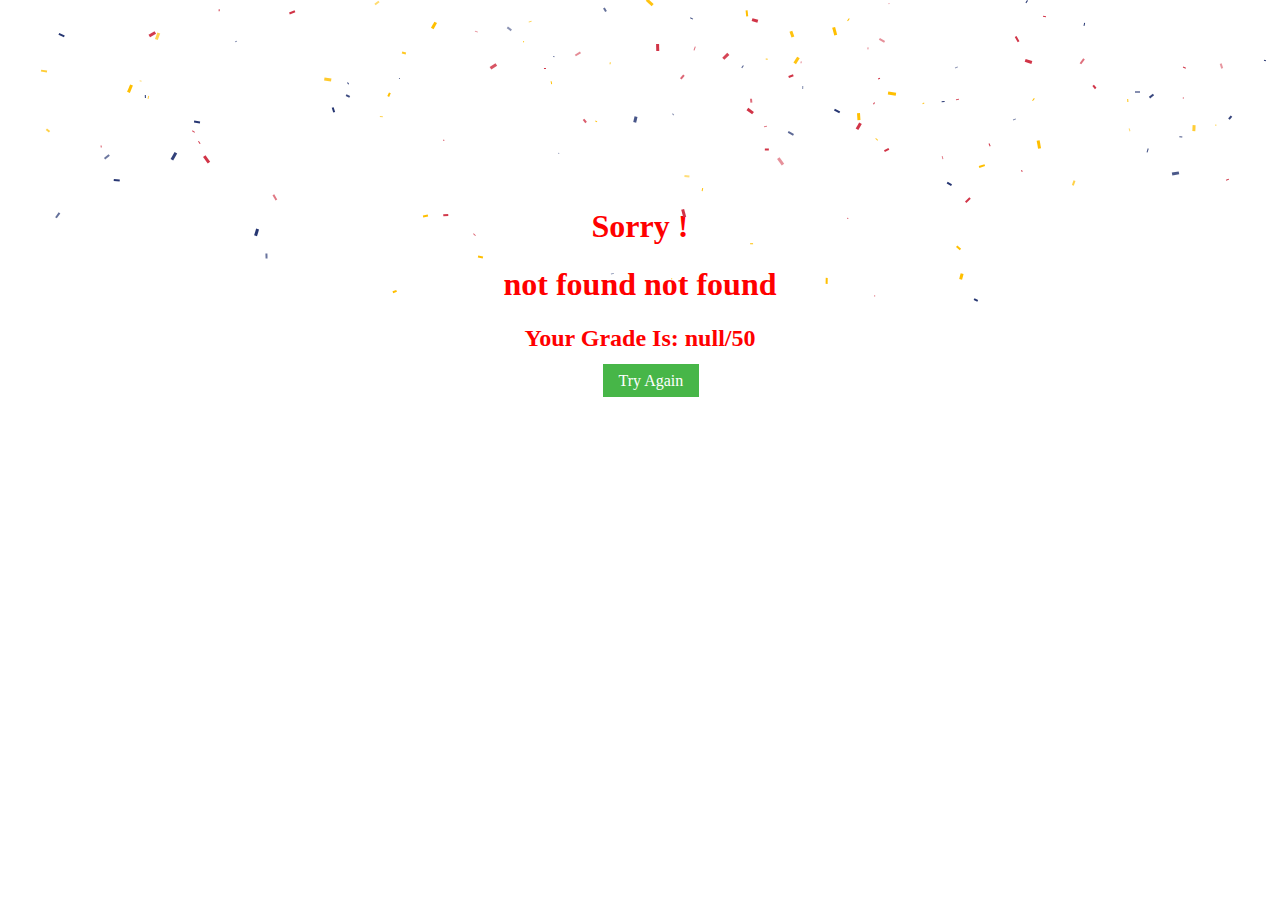
<file: animation/index.html>
<!DOCTYPE html>
<html lang="en">
<head>
    <meta charset="UTF-8">
    <meta http-equiv="X-UA-Compatible" content="IE=edge">
    <meta name="viewport" content="width=device-width, initial-scale=1.0">
    <title>Grade Page</title>
    <link rel="stylesheet" href="style.css">
    <script src="http://ajax.googleapis.com/ajax/libs/jquery/1.10.2/jquery.min.js"></script>
</head>
<body>
    <div id="balloon-container">
        <div class="wrapper">
          <h1 id="header"></h1>
          <h1 id="user_name"></h1>
          <h2 id="grade"></h2>
          <a id="tryAgain" href="../Exam/exam.html">Try Again</a>
        </div>
    </div>
    <audio autoplay loop >
        <source src="./audio/audio1.ogg" type="audio/ogg">
        <source src="./audio/audio1.mp3" type="audio/mpeg">
      </audio>
       <audio autoplay loop>
        <source src="./audio/audio2.ogg" type="audio/ogg">
        <source src="./audio/audio2.mp3" type="audio/mpeg">
      </audio>
      <audio autoplay loop>
        <source src="./audio/audio3.ogg" type="audio/ogg">
        <source src="./audio/audio3.mp3" type="audio/mpeg">
      </audio>
      <audio autoplay loop>
        <source src="./audio/audio4.ogg" type="audio/ogg">
        <source src="./audio/audio4.mp3" type="audio/mpeg"> 
      </audio>
   <script src="script.js"></script> 
</body>
</html>
</file>
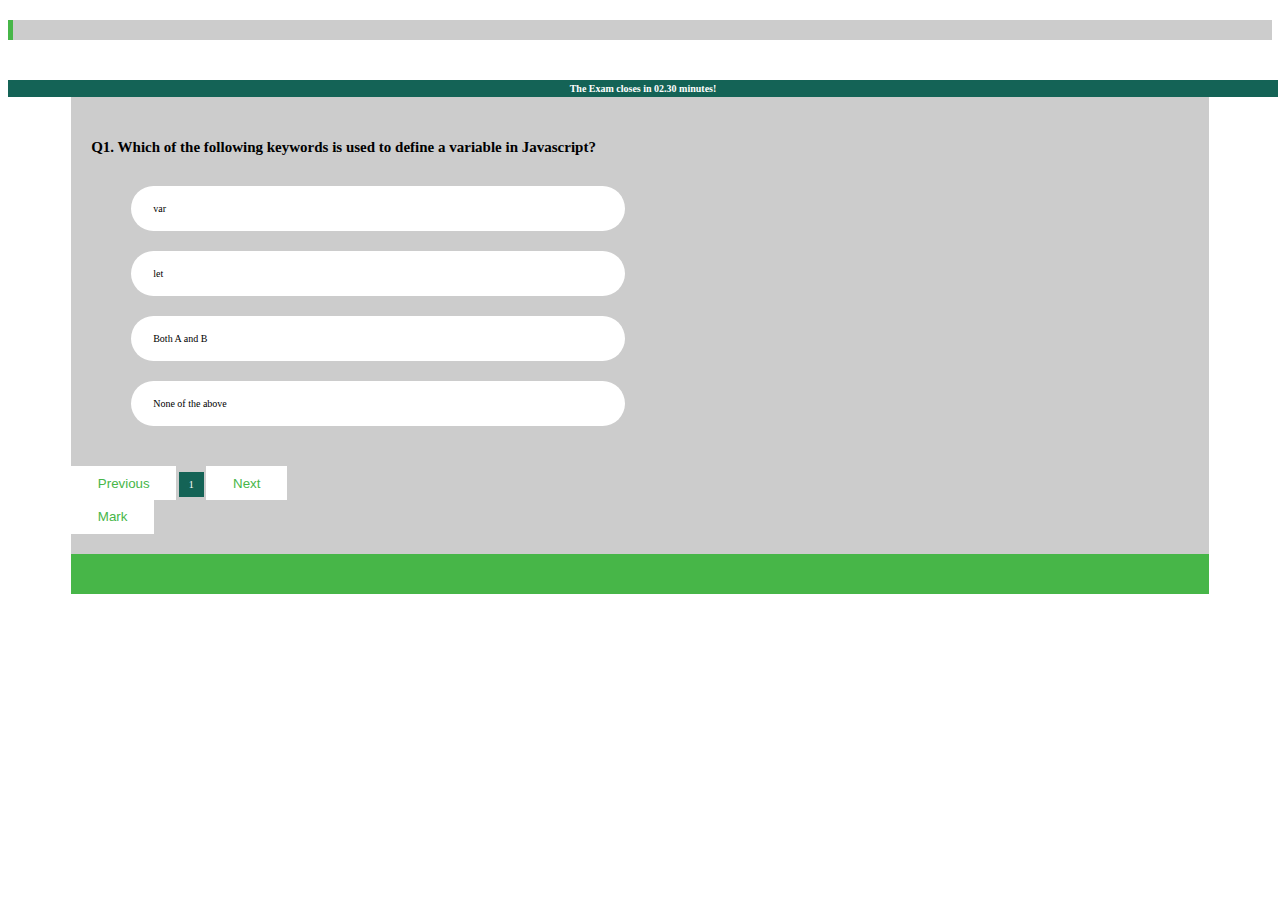
<file: Exam/exam.html>
<!DOCTYPE html>
<html lang="en">
<head>
    <meta charset="UTF-8">
    <meta http-equiv="X-UA-Compatible" content="IE=edge">
    <meta name="viewport" content="width=device-width, initial-scale=1.0">
    <title>Exam Page</title>
    <link rel="stylesheet" href="exam.css">
    <link href="https://cdn.jsdelivr.net/npm/bootstrap@5.1.3/dist/css/bootstrap.min.css" rel="stylesheet" integrity="sha384-1BmE4kWBq78iYhFldvKuhfTAU6auU8tT94WrHftjDbrCEXSU1oBoqyl2QvZ6jIW3" crossorigin="anonymous">
    <script src="http://ajax.googleapis.com/ajax/libs/jquery/1.10.2/jquery.min.js"></script>
</head>
<body>
   <section class="exam">
       <div class="container">
           <div class="row header">
               <div class="col col-lg-8">
                   <div class="bar"></div>
                   <div class="bar_overlay" id="bar"></div>
               </div>
               <div class="col col-lg-4 text-center">
                <div id="timer">The Exam closes in <span id="time">02.30</span> minutes!</div>

                </div>
            </div>
           </div>
           <div class="row body">
               <div class="col col-lg-9 left">
                <div id="questions">
              
                </div>
                <div class="row movement">
                    <div class="col col-lg-1"></div>
                    <div class="col col-lg-4">
                        <button class="btn" onclick="previous()">Previous</button>
                        <span id="QN"></span>
                        <button class="btn" onclick="next()">Next</button>
                    </div>
                    <div class="col col-lg-2">
                        <button class="btn" onclick="mark()">Mark</button>
                    </div>
                    <div class="col col-lg-5"></div>
                </div>
               </div>
               <div class="col col-lg-3 right">
                <div class="quiz-Mark">
                    <div id="markedQ">
              
                    </div>
              
                  </div>
               </div>
           </div>
           <div class="row end">
               <div class="col col-lg-12">
                <button class="btn" id="submitData" onclick="submit()">Submit</button>
               </div>
           </div>
       </div>
   </section>
    <script src="script.js"></script>
    <script src="https://cdn.jsdelivr.net/npm/bootstrap@5.1.3/dist/js/bootstrap.bundle.min.js" integrity="sha384-ka7Sk0Gln4gmtz2MlQnikT1wXgYsOg+OMhuP+IlRH9sENBO0LRn5q+8nbTov4+1p" crossorigin="anonymous"></script>
    <script src="https://cdn.jsdelivr.net/npm/@popperjs/core@2.10.2/dist/umd/popper.min.js" integrity="sha384-7+zCNj/IqJ95wo16oMtfsKbZ9ccEh31eOz1HGyDuCQ6wgnyJNSYdrPa03rtR1zdB" crossorigin="anonymous"></script>
<script src="https://cdn.jsdelivr.net/npm/bootstrap@5.1.3/dist/js/bootstrap.min.js" integrity="sha384-QJHtvGhmr9XOIpI6YVutG+2QOK9T+ZnN4kzFN1RtK3zEFEIsxhlmWl5/YESvpZ13" crossorigin="anonymous"></script>
</body>
</html>
</file>
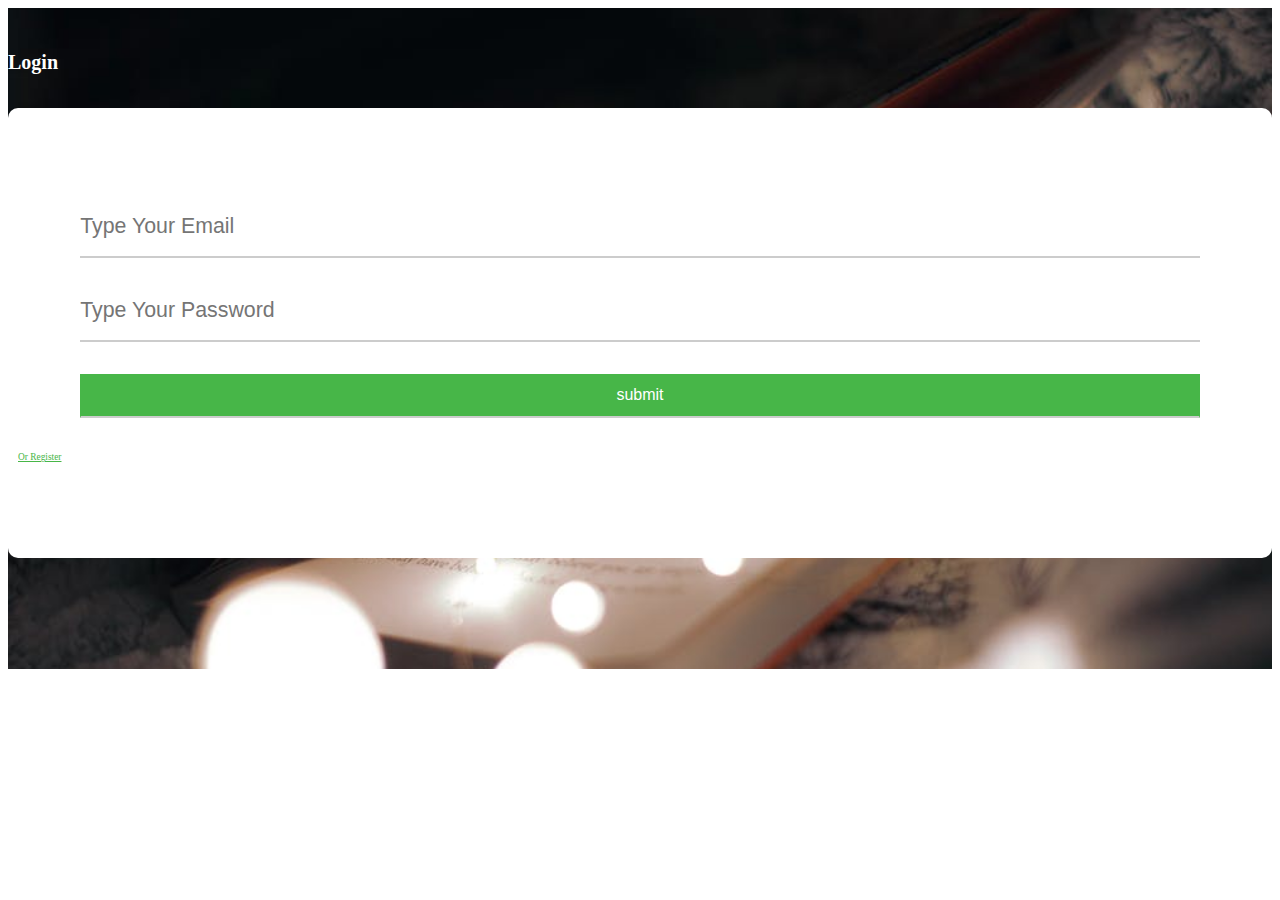
<file: Login/login.html>
<!DOCTYPE html>
<html lang="en">
<head>
    <meta charset="UTF-8">
    <meta http-equiv="X-UA-Compatible" content="IE=edge">
    <meta name="viewport" content="width=device-width, initial-scale=1.0">
    <title>Login Page</title>
    <link rel="stylesheet" href="login.css">
    <link href="https://cdn.jsdelivr.net/npm/bootstrap@5.1.3/dist/css/bootstrap.min.css" rel="stylesheet" integrity="sha384-1BmE4kWBq78iYhFldvKuhfTAU6auU8tT94WrHftjDbrCEXSU1oBoqyl2QvZ6jIW3" crossorigin="anonymous">
    <script src="http://ajax.googleapis.com/ajax/libs/jquery/1.10.2/jquery.min.js"></script>
    <link rel="stylesheet"
    href="https://use.fontawesome.com/releases/v5.13.0/css/all.css"
    integrity="sha384-Bfad6CLCknfcloXFOyFnlgtENryhrpZCe29RTifKEixXQZ38WheV+i/6YWSzkz3V"
    crossorigin="anonymous"
  />
</head>
<body>
    <section class="login">
        <div class="container">
            <div class="row">
                <div class="col col-lg-12 text-center">
                    <h1>Login</h1>
                </div>
            </div>
            <div class="row">
                <div class="col col-1 col-sm-2 col-md-2 col-lg-3">

                </div>
               
                <div class="col col-10 col-sm-8 col-md-8 col-lg-6 login-content">
                    <form>
                        <span class="validation"></span>
                 <input type="email" id="email" placeholder="Type Your Email">
                 <br>
                 <span class="validation"></span>
                 <input type="password" id="password" placeholder="Type Your Password">
                 <input type="submit" value="submit" onclick="validateClick()">
                 <h6 class="text-center signup"><a href="../Register/register.html">Or Register</a></h6>
                </form>
                </div>
               
                <div class="col col-1 col-sm-2 col-md-2 col-lg-3">
             
                </div>
            </div>
        </div>
    </section>
    <script src="script.js"></script>
    <script src="https://cdn.jsdelivr.net/npm/bootstrap@5.1.3/dist/js/bootstrap.bundle.min.js" integrity="sha384-ka7Sk0Gln4gmtz2MlQnikT1wXgYsOg+OMhuP+IlRH9sENBO0LRn5q+8nbTov4+1p" crossorigin="anonymous"></script>
    <script src="https://cdn.jsdelivr.net/npm/@popperjs/core@2.10.2/dist/umd/popper.min.js" integrity="sha384-7+zCNj/IqJ95wo16oMtfsKbZ9ccEh31eOz1HGyDuCQ6wgnyJNSYdrPa03rtR1zdB" crossorigin="anonymous"></script>
<script src="https://cdn.jsdelivr.net/npm/bootstrap@5.1.3/dist/js/bootstrap.min.js" integrity="sha384-QJHtvGhmr9XOIpI6YVutG+2QOK9T+ZnN4kzFN1RtK3zEFEIsxhlmWl5/YESvpZ13" crossorigin="anonymous"></script>
</body>
</html>
</file>
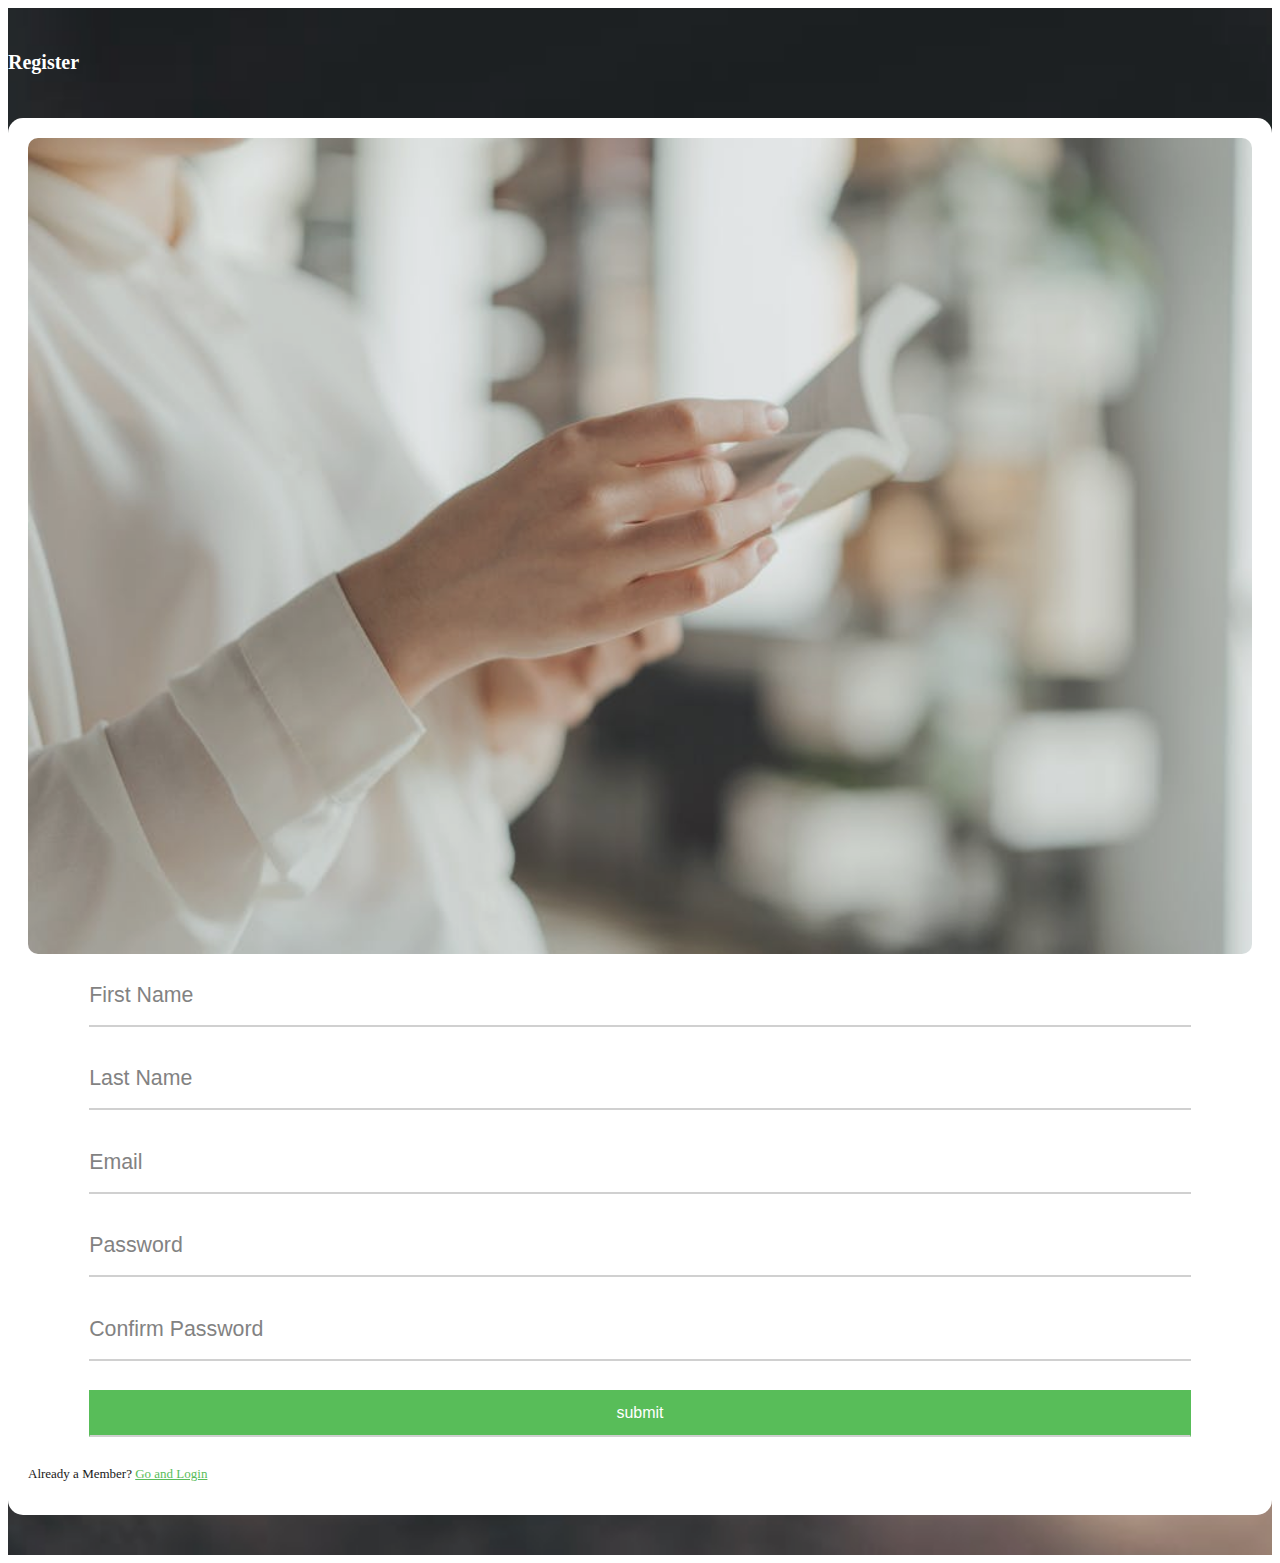
<file: Register/register.html>
<!DOCTYPE html>
<html lang="en">
<head>
    <meta charset="UTF-8">
    <meta http-equiv="X-UA-Compatible" content="IE=edge">
    <meta name="viewport" content="width=device-width, initial-scale=1.0">
    <title>Register Page</title>
  <link rel="stylesheet" href="register.css">
    <link href="https://cdn.jsdelivr.net/npm/bootstrap@5.1.3/dist/css/bootstrap.min.css" rel="stylesheet" integrity="sha384-1BmE4kWBq78iYhFldvKuhfTAU6auU8tT94WrHftjDbrCEXSU1oBoqyl2QvZ6jIW3" crossorigin="anonymous">
    <script src="http://ajax.googleapis.com/ajax/libs/jquery/1.10.2/jquery.min.js"></script>
</head>
<body>
   <section class="register">
       <div class="container">
           <div class="row text-center">
               <div class="col col-lg-12">
                   <h1>Register</h1>
               </div>
           </div>
           <div class="row data">
               <div class="col col-12 col-sm-12 col-md-12 col-lg-5 first">
               <img src="images/register.jpeg">
               </div>
               <div class="col col-12 col-sm-12 col-md-12 col-lg-7 second">
                   <div class="row">
                       <form>
                        <div class="col col-lg-12 inp" id="inp">
                            <span class="validation"></span>
                            <input type="text" placeholder="First Name" id="fname">
                           </div>
                           </div>
                           <div class="row">
                            <div class="col col-lg-12 inp">
                                <span class="validation"></span>
                                <input type="text" placeholder="Last Name" id="lname">
                               </div>
                           </div>
                          <div class="row">
                            <div class="col col-lg-12">
                                <span class="validation"></span>
                                <input type="email" placeholder="Email" id="email">
                               </div>
                          </div>
                          <div class="row">
                            <div class="col col-lg-12 inp">
                                <span class="validation"></span>
                                <input type="password" placeholder="Password" id="password">
                               </div>
                          </div>
                          <div class="row">
                            <div class="col col-lg-12 inp">
                                <span class="validation"></span>
                                <input type="password" placeholder="Confirm Password" id="confirmPass">
                               </div>
                          </div>
                          <div class="row">
                            <div class="col col-lg-12">
                                <input type="submit" value="submit" onclick="validateClick()">
                                <!-- <button onclick="validate()">Submit</button> -->
                               </div>
                          </div>
                          <div class="row text-center">
                            <div class="col col-lg-12">
                                <p>Already a Member? <a href="../Login/login.html">Go and Login</a></p>
                               </div>
                          </div>
                       </form>
                 
                   </div>
            </div>
           </div>
       </div>
   </section>
   <script src="script.js"></script>
      <script src="https://cdn.jsdelivr.net/npm/bootstrap@5.1.3/dist/js/bootstrap.bundle.min.js" integrity="sha384-ka7Sk0Gln4gmtz2MlQnikT1wXgYsOg+OMhuP+IlRH9sENBO0LRn5q+8nbTov4+1p" crossorigin="anonymous"></script>
      <script src="https://cdn.jsdelivr.net/npm/@popperjs/core@2.10.2/dist/umd/popper.min.js" integrity="sha384-7+zCNj/IqJ95wo16oMtfsKbZ9ccEh31eOz1HGyDuCQ6wgnyJNSYdrPa03rtR1zdB" crossorigin="anonymous"></script>
<script src="https://cdn.jsdelivr.net/npm/bootstrap@5.1.3/dist/js/bootstrap.min.js" integrity="sha384-QJHtvGhmr9XOIpI6YVutG+2QOK9T+ZnN4kzFN1RtK3zEFEIsxhlmWl5/YESvpZ13" crossorigin="anonymous"></script>
</body>
</html>
</file>
<file: animation/style.css>
body {
  margin: 0;
}

#balloon-container {
   height: 100vh; 
  padding: 1em;
  box-sizing: border-box;
  display: flex;
  flex-wrap: wrap;
  overflow: hidden;
}

.balloon {
  height: 125px;
  width: 105px;
  border-radius: 75% 75% 70% 70%;
  position: relative;
}

.balloon:before {
  content: "";
  height: 75px;
  width: 1px;
  padding: 1px;
  background-color: #FDFD96;
  display: block;
  position: absolute;
  top: 125px;
  left: 0;
  right: 0;
  margin: auto;
}

.balloon:after {
    content: "▲";
    text-align: center;
    display: block;
    position: absolute;
    color: inherit;
    top: 120px;
    left: 0;
    right: 0;
    margin: auto;
}

@keyframes float {
  from {transform: translateY(100vh);
  opacity: 1;}
  to {transform: translateY(-300vh);
  opacity: 0;}
}
/* ------------------------------------ */

body {
  margin: 0;
  overflow: hidden;
}

.wrapper {
  position: relative;
  min-height: 100vh;
  width: 100%;
}

[class|="confetti"] {
  position: absolute;
}

.red {
  background-color: #d13447;
}

.yellow {
  background-color: #ffbf00;
}

.blue {
  background-color: #263672;
}
/*--------------------------*/
#header{
  margin-top: 6em;
}
h1,h2{
  text-align: center;
  color: #47b648;
}
#tryAgain{
  margin-left: 47%;
  color: #fff;
  background-color: #47b648;
  padding: 0.5em 1em;
  text-decoration: none;
  display: none;
}
</file>
<file: Exam/exam.css>
html{
    font-size: 62.5%;
    box-sizing: border-box;
}
.exam .header{
    width: 100%;
}
.exam .bar{
width: 100%;
height: 2em;
background-color: #ccc;
margin-top: 2em;
}
.exam .bar_overlay{
    width: 0;
    height: 2em;
    background-color: #47b648;
    position: relative;
    top: -20px;
}
.exam .body{
    height: 450px;
    width: 90%;
    margin-left: 5%;
}
.exam .body .left{
    background-color: #ccc;
    padding: 2em 0;
}
.exam .body .right{
    padding: 2em 0;
    background-color: #47b648;
}
.exam .body .left #questions{
    padding: 1em 2em;
}
.exam #submitData{
     display: none;  
    width: 90%;
    margin-top: 2em;
    background-color: #146356;
    padding: 0.8em 0;
    color: #fff;
    font-size: 1.3em;
    margin-left: 5%;
}
.exam #markedQ .markDiv1{
    background-color: #146356;
    padding: 1em;
    width: 90%;
    position: relative;
    left: 5%;
    border-radius: 3px;
    color: #fff;
    cursor: pointer;
    text-align: center;
    margin: 1em 0
}
.option_group {
    list-style-type: none;
    margin: 30px 0;
  }
  
  .option,.markDiv {
    display: block;
    width: 450px;
    background-color: #fff;
    margin-bottom: 20px;
    padding: 15px 20px;
    border-radius: 100px;
    border: 2px solid transparent;
    transition: 0.4s all;
  }
  
  .option:hover {
    cursor: pointer;
    background-color: rgba(255, 255, 255, 0.1);
    border: 2px solid #47b648;
    color: #47b648;
  }
  .option.active {
    background-color:#47b648;
  
    color: #fff;
  }
  .exam .movement button {
    border: none;
    background-color: #fff;
    color: #47b648;
    transition: 0.4s all;
    outline: none;
    padding: 0.7em 2em;
  }
  
  .btn:hover {
    cursor: pointer;
    background-color: #fff;
    color: #47b648;
  outline: none;
  }
  .markDiv{
   margin-left: 35px;
   margin-top: 10px;
   cursor: pointer;
  
  }
  #QN{
    padding: 0.7em 1em;
    color: #fff;
    background-color: #146356;
  }
  .exam #timer{
    margin-top: 2em;
    text-align: center;
    font-size: 1em;
    font-weight: bold;
    background-color: #146356;
    color: #ffff;
    padding: 0.3em;
    width: 100%;
  }
</file>
<file: Login/login.css>
html{
    font-size: 62.5%;
    box-sizing: border-box;
}
.login{
    background-image: url("./images/register1.jpeg");
    background-repeat: no-repeat;
    background-size: cover;
    width: 100%;
    padding: 1em 0 11.1em 0;
}
.login h1{
    color: #fff;
    padding: 1em 0;
}
.login .login-content{
background-color: #fff;
border-radius: 10px;
padding: 8em 1em;
}
.login .login-content i{
    display: inline-block;
}
.login .login-content input{
        width: 90%;
        margin: 1em 5%;
        padding: 1.5em 0;
        outline: none !important;
        border:none;
        border-bottom: 2px solid #ccc !important;
}
.login .login-content input::placeholder{
        font-size: 1.6em;
}
.login .login-content p{
    margin-left: 5%;
    font-size: 2em;
    font-weight: bold;
}
.login .login-content p:hover{
 color: #47b648;
}
.login .login-content input[type=submit]{
    width: 90%;
    margin: 1.2em 5%;
    padding: 0.7em 0;
    outline: none !important;
    color: #fff;
    background-color: #47b648;
    border: 1px solid #47b648;
    font-size: 1.6em;
} 
.login .login-content .signup a{
    color:#47b648 ;
    cursor: pointer;
    font-size: 1.4em !important;
    font-weight: normal !important;

}
.login .login-content .signup a:hover{
    color:#47b648 ;
}  
.login .validation{
    position: relative;
    left: 75%;
    top: 40px;
    color: #f00;
}
</file>
<file: Register/register.css>
html{
    font-size: 62.5%;
    box-sizing: border-box;
}
.register{
    background-image: url("./images/register1.jpeg");
    background-repeat: no-repeat;
    background-size: cover;
    width: 100%;
    padding:3em 0 5em 0;
    opacity: 0.9;
}
.register h1{
 padding-bottom: 1em;
    color: #fff;
}
.register .data{
padding: 2em;
background-color: #fff;
border-radius: 15px;
position: relative;
top: 10px;
}
.register .data .first img{
    width: 100%;
    height:100%;
    border-radius: 10px;
}
.register .data .second input{
   width: 90%;
   margin: 1em 5%;
   padding: 1.5em 0;
   outline: none !important;
   border:none;
   border-bottom: 2px solid #ccc !important;
}
.register .data .second input::placeholder{
   font-size: 1.6em;
 }
.register .data .second input[type=submit]{
    width: 90%;
    margin: 1em 5%;
    padding: 0.8em 0;
    outline: none !important;
    color: #fff;
    background-color: #47b648;
    border: 1px solid #47b648;
    font-size: 1.6em;
}
.register p{
    font-size: 1.3em ;
}
.register a{
    color:#47b648 ;
    cursor: pointer;  
}
.register a:hover{
    color:#47b648 ;
}
@media screen and (max-width:768px){
    .register .data .first img{
        width: 90%;
        margin-left:5%;
    }
}
@media screen and (max-width:320px){
    .register .data .first img{
        width: 100%;
        margin-left:0 !important;
    }
    .register .data .second input{
        width: 100%;
        margin: 1em 0;
     }
}
.register .validation{
    position: relative;
    left: 75%;
    top: 40px;
    color: #f00;
    display: none;
}
</file>
